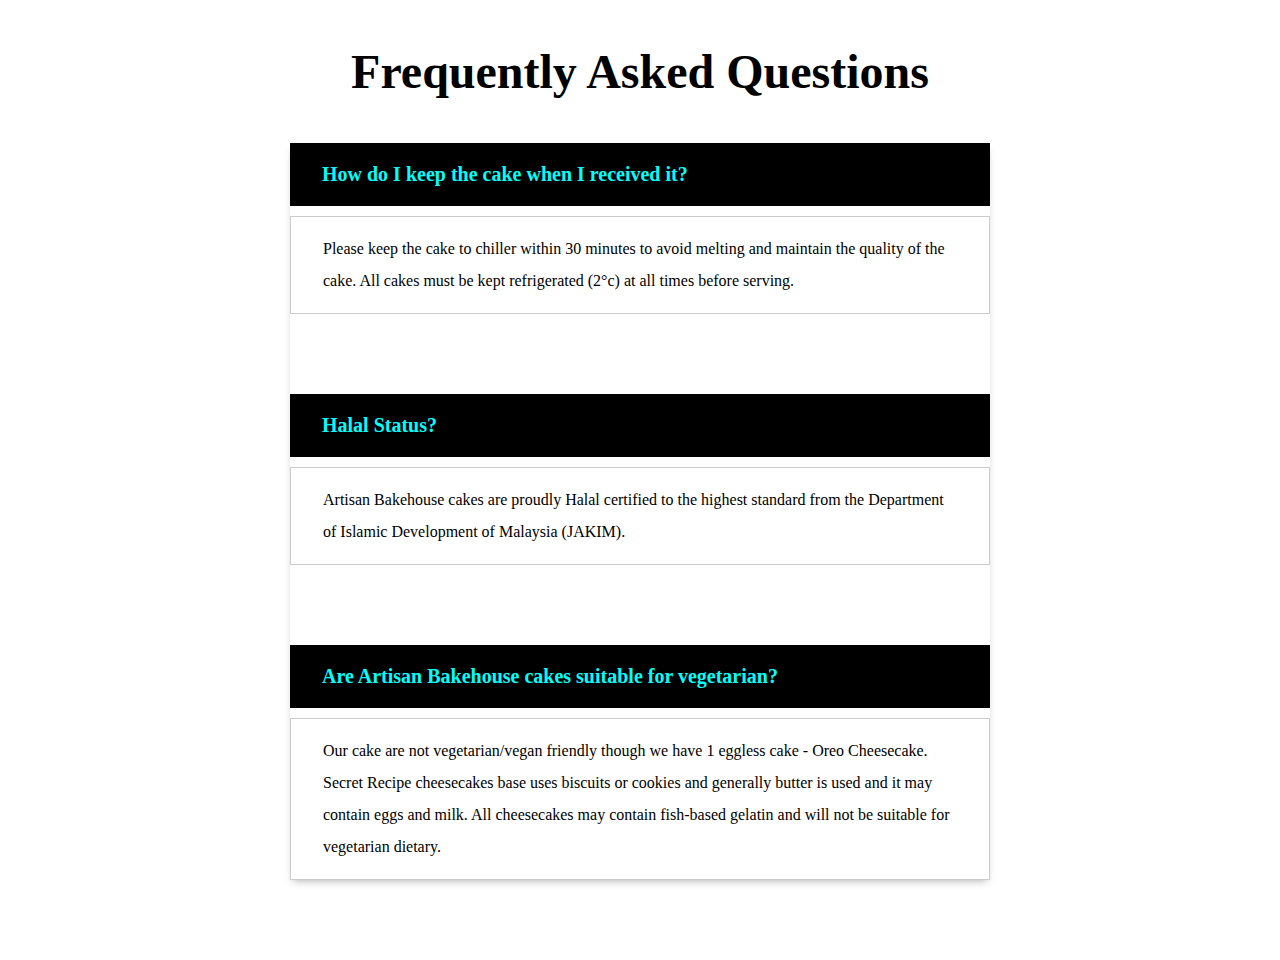
<file: FAQ.html>
<!DOCTYPE html>
<html lang="en">
<head>
    <meta charset="UTF-8">
    <meta name="viewport" content="width=device-width, initial-scale=1.0">
    <title>FAQs</title>
    <link rel="stylesheet" type="text/css" href="css/style.css">
</head>
<body>
    <div class="faqs-container">
        <h2>Frequently Asked Questions</h2>

        <div class="questions-container">
            <div class="content-container">
                <div class="faq-header">
                    <h3>How do I keep the cake when I received it?
                    </h3>
                 
                </div>
                <div class="content active">
                    <p>
                        Please keep the cake to chiller within 30 minutes to avoid melting and maintain the quality of the cake. All cakes must be kept refrigerated (2°c) at all times before serving.
                    </p>
                </div>
            </div>
            <div class="content-container">
                <div class="faq-header">
                    <h3>Halal Status?
                    </h3>
               
                </div>
                <div class="content active">
                    <p>
                        Artisan Bakehouse cakes are proudly Halal certified to the highest standard from the Department of Islamic Development of Malaysia (JAKIM).
                    </p>
                </div>
            </div>
            <div class="content-container">
                <div class="faq-header">
                    <h3>Are Artisan Bakehouse cakes suitable for vegetarian?
                    </h3>
                    
                </div>
                <div class="content active">
                    <p>
                        Our cake are not vegetarian/vegan friendly though we have 1 eggless cake - Oreo Cheesecake. Secret Recipe cheesecakes base uses biscuits or cookies and generally butter is used and it may contain eggs and milk. All cheesecakes may contain fish-based gelatin and will not be suitable for vegetarian dietary.
                    </p>
                </div>
            </div>
        </div>
    </div>
</body>
</html>
</file>
<file: css/style.css>
#video-background 
{
    position: fixed;
    top: 0;
    left: 0;
    width: 100%;
    height: 100%;
    z-index: -1;
    overflow: hidden;
}
#video-background video 
{
    min-width: 100%;
    min-height: 100%;
    object-fit: cover;
}
.box1
{
    width: 33%;
    height: 315px;
    float: left;
}
.container
{
    height: 100%;
    width: 100%;
    float: left;
    margin-left:auto;
    margin-right: auto;
    text-align: center;

}

.faqs-container{
    font-family: 'Times New Roman', Times, serif;
    max-width: 700px;
    margin: 0 auto;

}

.faqs-container .questions-container {
    box-shadow: 0 4px 8px -3px rgba(0, 0, 0, 0.3);

}

.faqs-container h2 {
    padding: 4px 32px;
    font-size: 3rem;
    text-align: center;
}

.faqs-container .faq-header {
    display: flex;
    background: black;
    color: aqua;
    align-items: center;
    position: relative;
    cursor: pointer;
}

.content {
    max-height: 0;
    overflow: hidden;
    padding: 10px;
    border: 1px solid #ccc;
    margin-top: 10px;
    transition: max-height 0.3s ease;
}


.faqs-container .faq-header h3{
    font-size: 20px;
    padding: 0 32px;
}

.faqs-container .content{
    padding: 0 32px;
    background: white;
    line-height: 2;
    max-height: 0;
    overflow: hidden;
    transition: all 500ms;
}

.faqs-container .content.active {
    max-height: 600px;
    margin-bottom: 5rem;

}


@keyframes slideDown {
    0% { max-height: 0; opacity: 0; }
    40% { max-height: 200px; opacity: 0.2; } 
    60% { max-height: 400px; opacity: 0.8; } 
    100% { max-height: 600px; opacity: 1; } 
}



@keyframes slideUp {
    0% { max-height: 600px; opacity: 1; }
    40% { max-height: 400px; opacity: 0.8; } 
    20% { max-height: 200px; opacity: 0.2; } 
    100% { max-height: 0; opacity: 0; } 
}



.content.active {
    animation: slideDown 1.5s ease forwards; 
}


.content:not(.active) {
    animation: slideUp 0.5s ease forwards;
}
</file>
